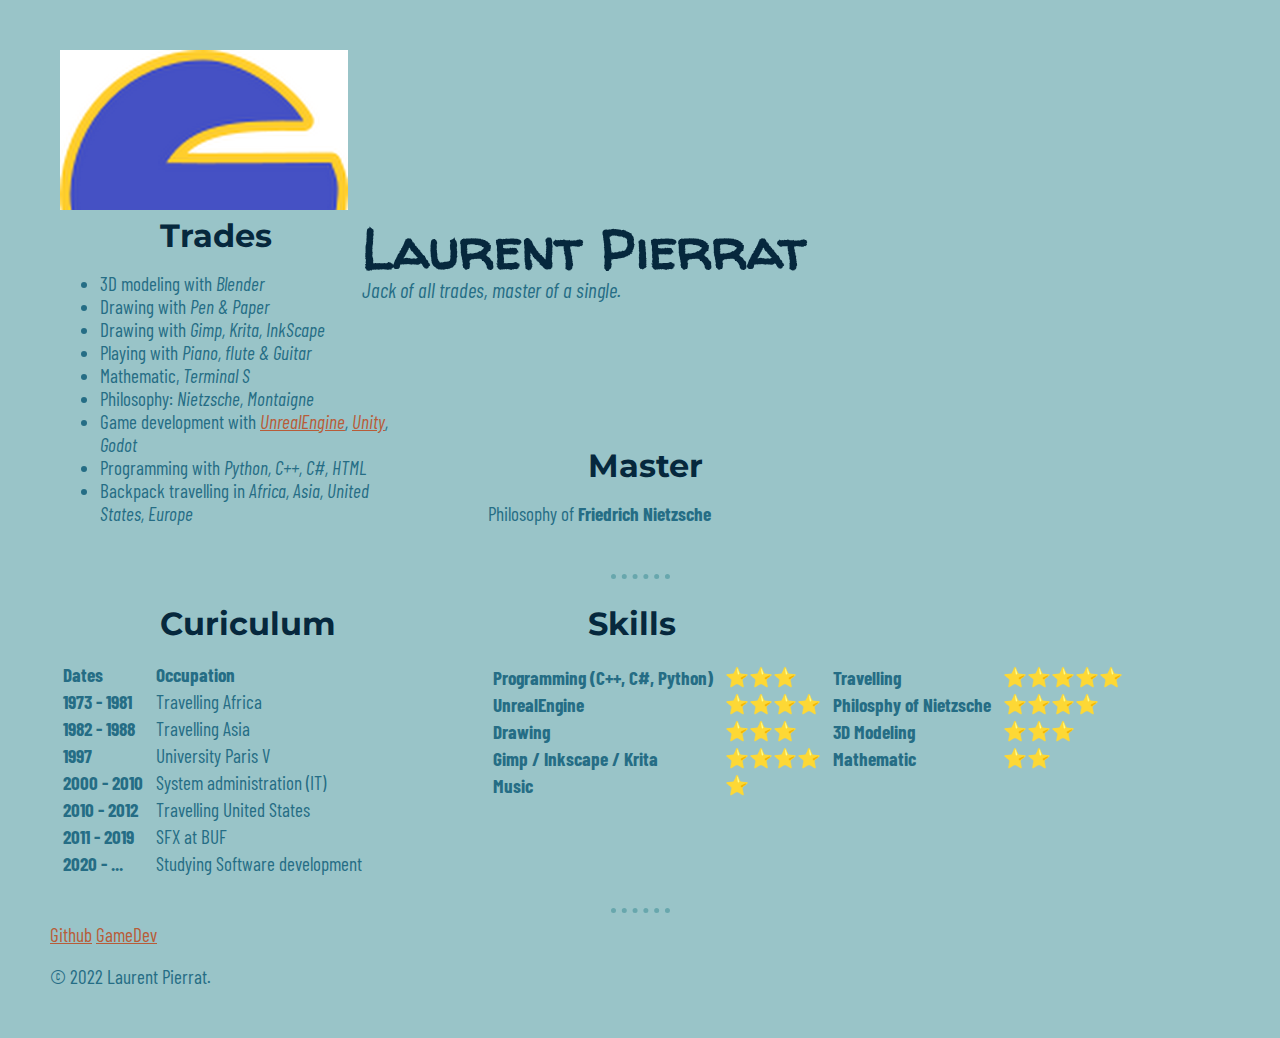
<file: index.html>
<!DOCTYPE html>
<html lang="en" dir="ltr">

<head>
  <meta charset="utf-8">
  <link rel="stylesheet" href="css/styles.css">
  <link rel="icon" href="favicon.ico">
  <link rel="preconnect" href="https://fonts.googleapis.com">
  <link rel="preconnect" href="https://fonts.gstatic.com" crossorigin>
  <link href="https://fonts.googleapis.com/css2?family=Barlow+Condensed&family=Montserrat&family=Walter+Turncoat&display=swap" rel="stylesheet">
</head>

<body>
  <div class="menu">
    <img class="logo" src="images/Logo.png" alt="">
    <div class="title">
      <h1>Laurent Pierrat</h1>
      <p class="subtitle"><em>Jack of all trades, master of a single.</em></p>
    </div>
  </div>

  <div class="trades-container">
    <h3>Trades</h3>
    <ul>
      <li>3D modeling with <em>Blender</em></li>
      <li>Drawing with <em>Pen & Paper</em></li>
      <li>Drawing with <em>Gimp, Krita, InkScape</em></li>
      <li>Playing with <em>Piano, flute & Guitar</em></li>
      <li>Mathematic, <em>Terminal S</em></li>
      <li>Philosophy: <em>Nietzsche, Montaigne</em></li>
      <li>Game development with <em><a href="https://www.unrealengine.com/en-US">UnrealEngine</a>, <a href="https://unity.com">Unity</a>, Godot</em></li>
      <li>Programming with <em>Python, C++, C#, HTML</em></li>
      <li>Backpack travelling in <em>Africa, Asia, United States, Europe</em></li>
    </ul>
  </div>
  <div class="master-container">
    <h3>Master</h3>
      <p>Philosophy of <strong>Friedrich Nietzsche</strong></p>
  </div>

  <hr>

  <div class="curiculum-container">
    <h3>Curiculum</h3>
    <table cellspacing="2">
      <thead>
        <th>Dates</th>
        <th>Occupation</th>
      </thead>
      <tbody>
        <tr>
          <th>1973 - 1981</th>
          <td>Travelling Africa</td>
        </tr>
        <tr>
          <th>1982 - 1988</th>
          <td>Travelling Asia</td>
        </tr>
        <tr>
          <th>1997</th>
          <td>University Paris V</td>
        </tr>
        <tr>
          <th>2000 - 2010</th>
          <td>System administration (IT)</td>
        </tr>
        <tr>
          <th>2010 - 2012</th>
          <td>Travelling United States</td>
        </tr>
        <tr>
          <th>2011 - 2019</th>
          <td>SFX at BUF</td>
        </tr>
        <tr>
          <th>2020 - ...</th>
          <td>Studying Software development</td>
        </tr>
      </tbody>
    </table>
  </div>
  <div class="skills-container">
    <h3>Skills</h3>
    <table>
      <tr>
        <td>
          <table cellspacing="1">
            <tbody>
              <tr>
                <th>Programming (C++, C#, Python)</th>
                <td>⭐⭐⭐</td>
                <th>Travelling</th>
                <td>⭐⭐⭐⭐⭐</td>
              </tr>
              <tr>
                <th>UnrealEngine</th>
                <td>⭐⭐⭐⭐</td>
                <th>Philosphy of Nietzsche</th>
                <td>⭐⭐⭐⭐</td>
              </tr>
              <tr>
                <th>Drawing</th>
                <td>⭐⭐⭐</td>
                <th>3D Modeling</th>
                <td>⭐⭐⭐</td>
              </tr>
              <tr>
                <th>Gimp / Inkscape / Krita</th>
                <td>⭐⭐⭐⭐</td>
                <th>Mathematic</th>
                <td>⭐⭐</td>
              </tr>
              <tr>
                <th>Music</th>
                <td>⭐</td>
              </tr>
            </tbody>
          </table>
        </td>
      </tr>
    </table>
  </div>

  <hr>

  <div class="bottom-container">
    <a class="footer-link" href="https://github.com/aniasin">Github</a>
    <a class="footer-link" href="https://sillikone.com/">GameDev</a>
    <p>© 2022 Laurent Pierrat.</p>
  </div>
</body>

</html>
</file>
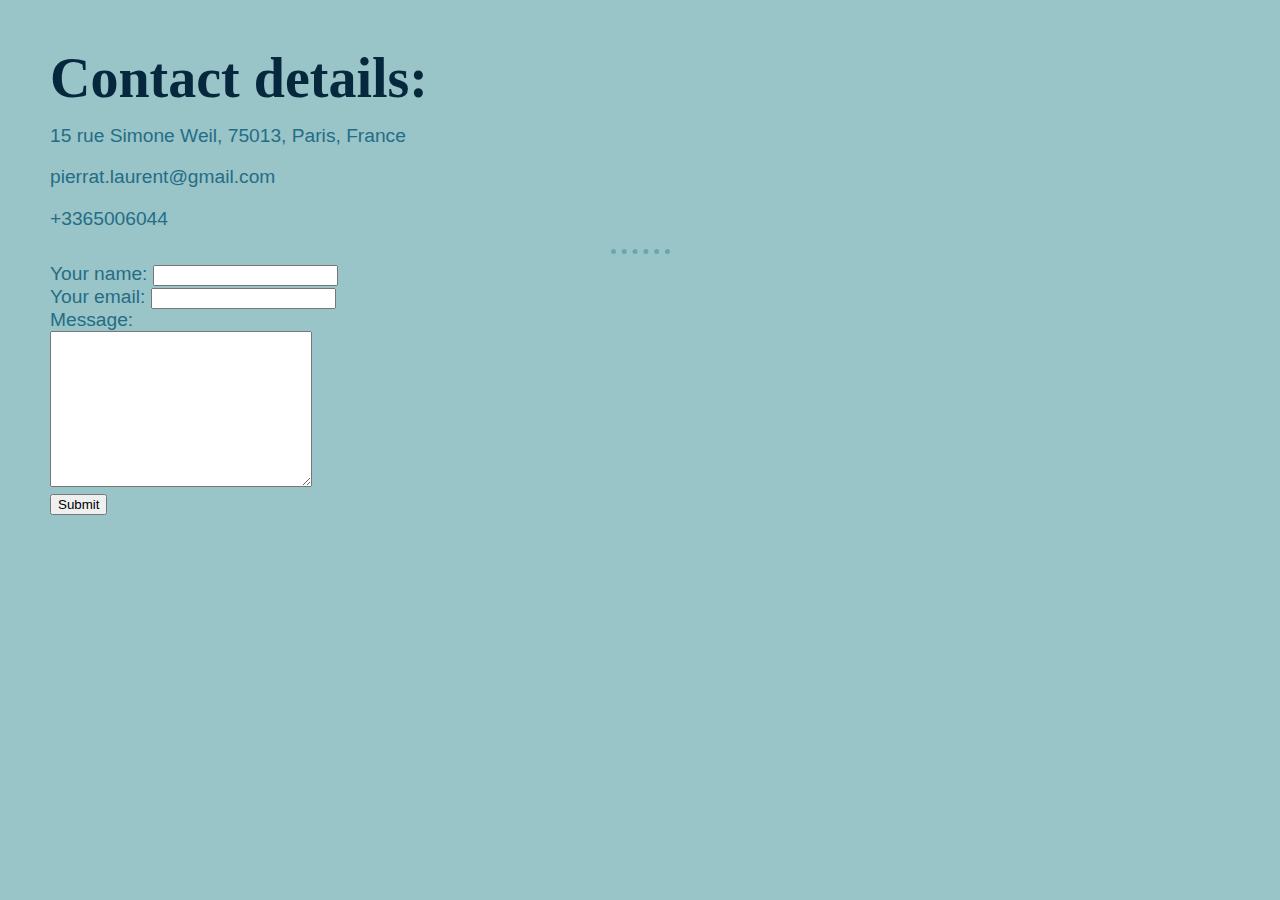
<file: contact.html>
<!DOCTYPE html>
<html lang="en" dir="ltr">

<head>
  <meta charset="utf-8">
  <title>Contact</title>
    <link rel="stylesheet" href="css/styles.css">
</head>

<body>
  <h1>Contact details:</h1>
  <p>15 rue Simone Weil, 75013, Paris, France</p>
  <p>pierrat.laurent@gmail.com</p>
  <p>+3365006044</p>
  <hr>
  <form action="mailto:pierrat.laurent@gmail.com" method="post" enctype="text/plain">
    <label for="name">Your name:</label>
    <input type="name" name="name" value=""><br>
    <label for="email">Your email:</label>
    <input type="email" name="email" value=""><br>
    <label for="text">Message:</label><br>
    <textarea name="message" rows="10" cols="30"></textarea><br>
    <input type="submit" value="Submit">
  </form>
</body>

</html>
</file>
<file: css/styles.css>
body{
  background-color: #99C4C8;
  font-family: 'Barlow Condensed', sans-serif;
  font-size: 1.2em;
  color: #256D85;
  margin: 50px;
}
hr{
  border-style: dotted none none;
  border-color:#68A7AD;
  border-width: 5px;
  width:5%;
}
h1{
  font-family: 'Walter Turncoat', cursive;
  font-size: 3.5rem;
  color:#06283D;
  line-height: 1;
  margin: 0;
}
h2{
  font-family: 'Montserrat', sans-serif;
  font-size: 2rem;
  line-height: 1;
}
h3{
  color:#06283D;
  font-family: 'Montserrat', sans-serif;
  font-size: 2rem;
  line-height: 1;
  margin: auto auto 20px 100px;
  text-align: left;
}
/* unvisited link */
a:link {
  color: #B85C38;
}

/* visited link */
a:visited {
  color: #5C3D2E;
}

/* mouse over link */
a:hover {
  color: #5C3D2E;
}
td,
th{
  padding-right: 10px;
  text-align: left;
}
.logo{
  background-color: #99C4C8;
  padding-left: 10px;
  padding-right: 10px;
}
.title{
  display: inline-block;
  margin-top: 40px;
  position: relative;
  bottom: 40px;
}
.subtitle{
  font-size: 1.3rem;
  margin: 0;
}
.menu{
    background-color: #99C4C8;
    width: 100%;
    height: 150px;
}
.trades-container{
  display: inline-block;
  background-color: #99C4C8;
  margin: 10px auto 10px auto;
  padding: 10px;
  width: 30%;
}
.master-container{
  display: inline-block;
  background-color: #99C4C8;
  margin: 10px auto 10px 50px;
  padding: 10px;
  width: 30%;
}
.curiculum-container{
  display: inline-block;
  background-color: #99C4C8;
  margin: 10px auto 10px auto;
  padding: 10px;
  width: 30%;
}
.skills-container{
  display: inline-block;
  background-color: #99C4C8;
  margin: 10px auto 10px 50px;
  padding: 10px;
  width: 60%;
}
</file>
